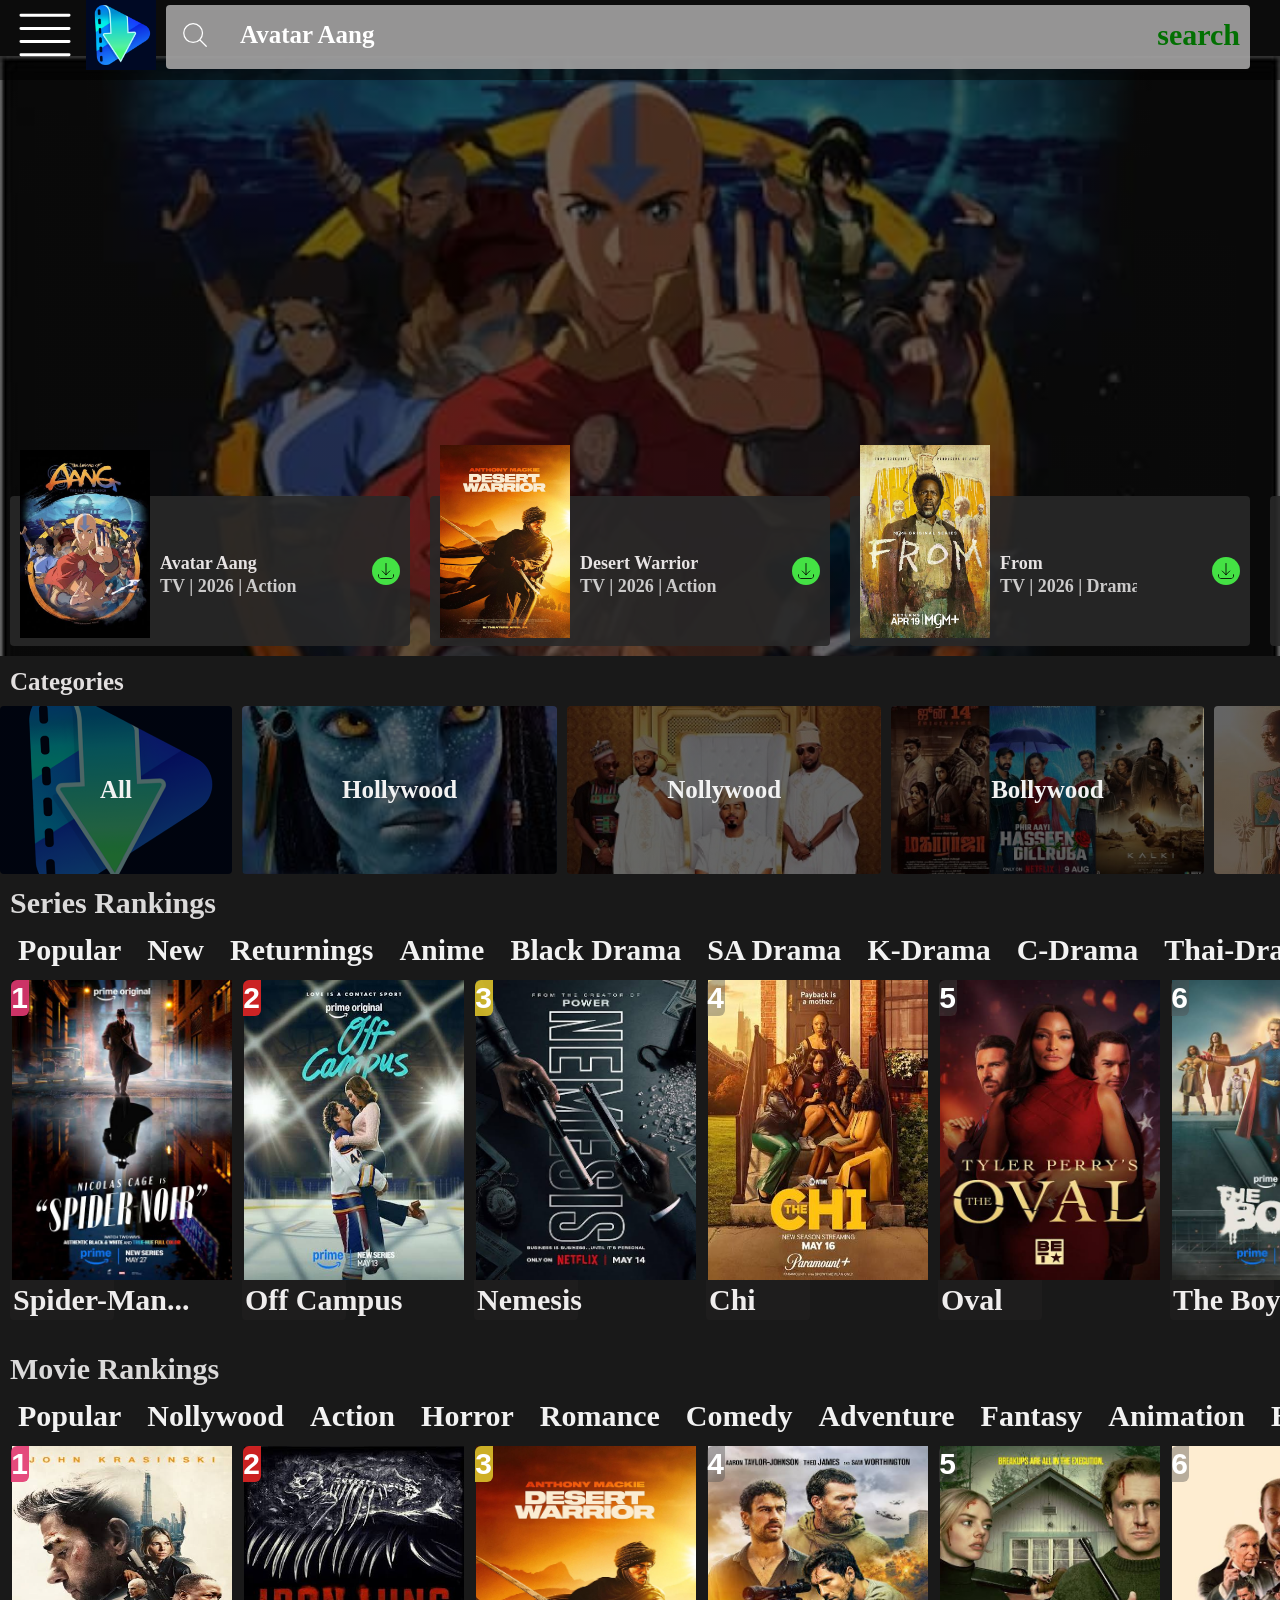
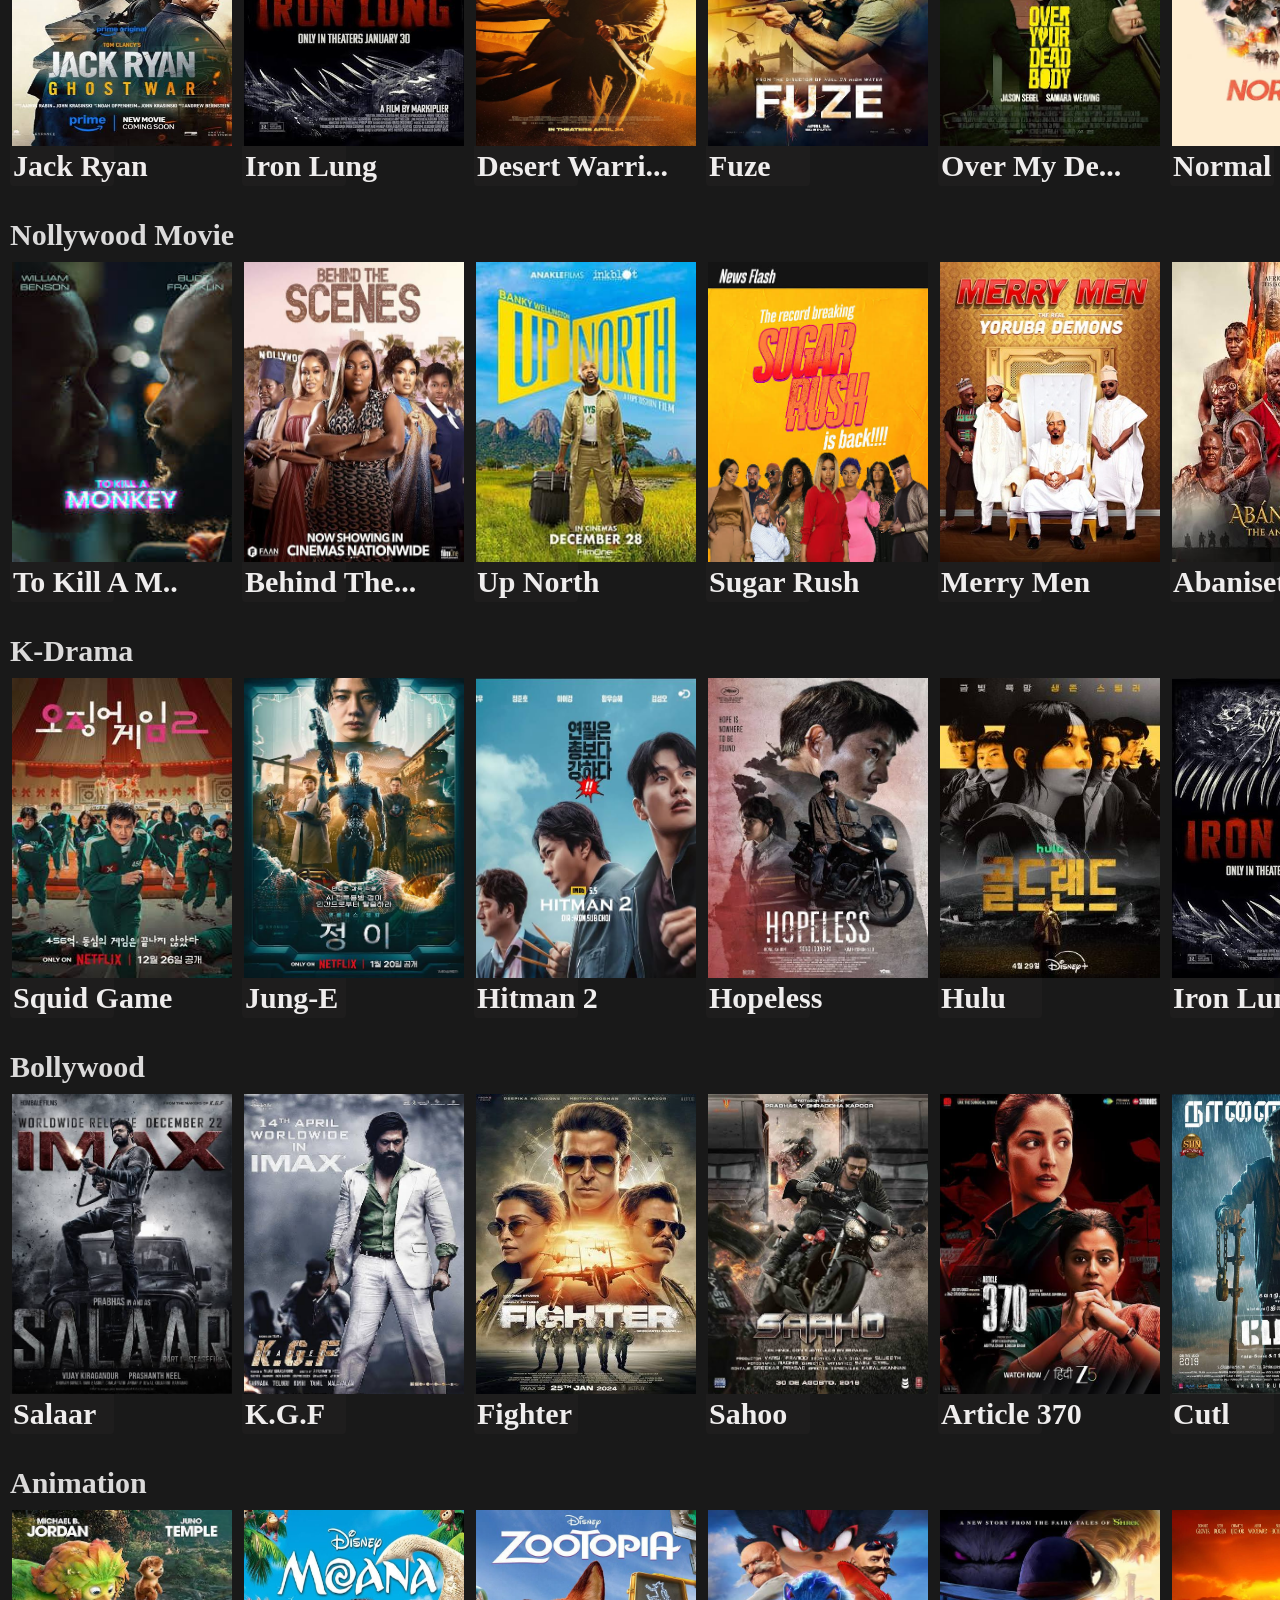
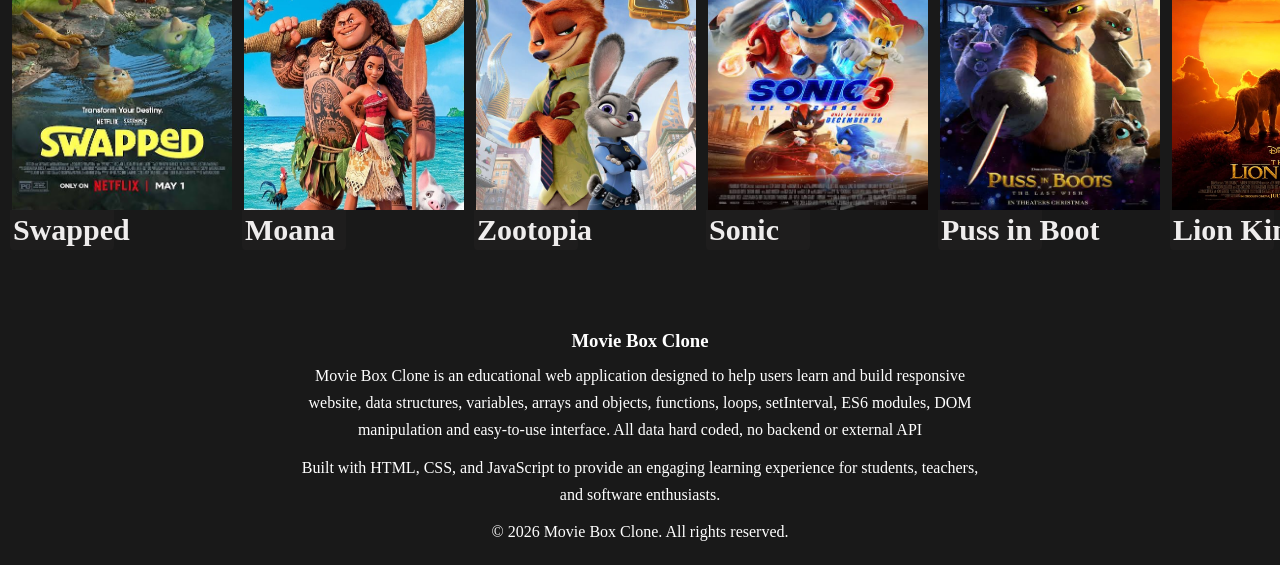
<file: index.html>
<!DOCTYPE html>
<html>
  <head>
    <title>Movie Box</title>

    <link rel="stylesheet" href="Styles/series.css">
    <link rel="stylesheet" href="Styles/categories.css">
    <link rel="stylesheet" href="Styles/header.css">
  </head>

  <body>

    <header  class="display-movie js-header">

       <div class="position">
            <div class="search-section">
              <svg xmlns="http://www.w3.org/2000/svg" fill="none" viewBox="0 0 24 24" width="30" stroke="white" class="js-navbar nav-icon">
                <path stroke-linecap="round" stroke-linejoin="round" d="M3.75 5.25h16.5m-16.5 4.5h16.5m-16.5 4.5h16.5m-16.5 4.5h16.5" />
             </svg>

            <img src="main-img/460x0w.png" class="search-section__img">
            <input type="text" class="search-section__input">
            <svg xmlns="http://www.w3.org/2000/svg" fill="none" viewBox="0 0 24 24" stroke="currentColor" class="search-section__svg">
              <path stroke-linecap="round" stroke-linejoin="round" d="m21 21-5.197-5.197m0 0A7.5 7.5 0 1 0 5.196 5.196a7.5 7.5 0 0 0 10.607 10.607Z" />
            </svg>
            <p class="search-section__movie-name js-movie-name">Avatar Aang</p>
            <p class="search-section__search">search</p>
            </div>

       </div>

       <div class="movie-container js-movie-container"></div>
    

    </header>

    <nav class="js-nav">
      <div class="nav-english-div">
        <svg xmlns="http://www.w3.org/2000/svg" fill="none" viewBox="0 0 24 24" width="30" stroke="white">
          <path stroke-linecap="round" stroke-linejoin="round" d="M12 21a9.004 9.004 0 0 0 8.716-6.747M12 21a9.004 9.004 0 0 1-8.716-6.747M12 21c2.485 0 4.5-4.03 4.5-9S14.485 3 12 3m0 18c-2.485 0-4.5-4.03-4.5-9S9.515 3 12 3m0 0a8.997 8.997 0 0 1 7.843 4.582M12 3a8.997 8.997 0 0 0-7.843 4.582m15.686 0A11.953 11.953 0 0 1 12 10.5c-2.998 0-5.74-1.1-7.843-2.918m15.686 0A8.959 8.959 0 0 1 21 12c0 .778-.099 1.533-.284 2.253m0 0A17.919 17.919 0 0 1 12 16.5c-3.162 0-6.133-.815-8.716-2.247m0 0A9.015 9.015 0 0 1 3 12c0-1.605.42-3.113 1.157-4.418" />
        </svg>
        <p class="nav-english">ENGLISH</p>

        <div class="select">&#x25BC</div>

        <select>
          <option value="en">English</option>
          <option value="fre">French</option>
          <option value="spa">Spanish</option>
          <option value="arab">عربي</option>
        </select>

      </div>

      <a href="index.html">
        <div>
        <svg xmlns="http://www.w3.org/2000/svg" fill="none" viewBox="0 0 24 24" width="30" stroke="white">
          <path stroke-linecap="round" stroke-linejoin="round" d="m2.25 12 8.954-8.955c.44-.439 1.152-.439 1.591 0L21.75 12M4.5 9.75v10.125c0 .621.504 1.125 1.125 1.125H9.75v-4.875c0-.621.504-1.125 1.125-1.125h2.25c.621 0 1.125.504 1.125 1.125V21h4.125c.621 0 1.125-.504 1.125-1.125V9.75M8.25 21h8.25" />
        </svg>
        <p class="nav-text">Home</p>
      </div>
      </a>

      <div>
        <svg xmlns="http://www.w3.org/2000/svg" fill="none" viewBox="0 0 24 24" width="30" stroke="white">
          <path stroke-linecap="round" stroke-linejoin="round" d="M12 6.042A8.967 8.967 0 0 0 6 3.75c-1.052 0-2.062.18-3 .512v14.25A8.987 8.987 0 0 1 6 18c2.305 0 4.408.867 6 2.292m0-14.25a8.966 8.966 0 0 1 6-2.292c1.052 0 2.062.18 3 .512v14.25A8.987 8.987 0 0 0 18 18a8.967 8.967 0 0 0-6 2.292m0-14.25v14.25" />
        </svg>
        <p class="nav-text">NovelHub</p>
      </div>

      <a href="download.html">
        <div>
        <svg xmlns="http://www.w3.org/2000/svg" fill="none" viewBox="0 0 24 24" width="30" stroke="white">
          <path stroke-linecap="round" stroke-linejoin="round" d="m9 13.5 3 3m0 0 3-3m-3 3v-6m1.06-4.19-2.12-2.12a1.5 1.5 0 0 0-1.061-.44H4.5A2.25 2.25 0 0 0 2.25 6v12a2.25 2.25 0 0 0 2.25 2.25h15A2.25 2.25 0 0 0 21.75 18V9a2.25 2.25 0 0 0-2.25-2.25h-5.379a1.5 1.5 0 0 1-1.06-.44Z" />
        </svg>
        <p class="nav-text">Downloads</p>
      </div>
      </a>

      <a href="me.html">
        <div>
        <svg xmlns="http://www.w3.org/2000/svg" fill="none" viewBox="0 0 24 24" width="30" stroke="white">
          <path stroke-linecap="round" stroke-linejoin="round" d="M15.75 6a3.75 3.75 0 1 1-7.5 0 3.75 3.75 0 0 1 7.5 0ZM4.501 20.118a7.5 7.5 0 0 1 14.998 0A17.933 17.933 0 0 1 12 21.75c-2.676 0-5.216-.584-7.499-1.632Z" />
        </svg>
        <p class="nav-text">Me</p>
      </div>

      </a>
      
    </nav>

    <main class="js-main">  
      <section>

        <div class="category">Categories</div>
        <div class="categories-section">
          <div class="categories-section-all">All</div>
          <div class="categories-section-holly">Hollywood</div>
          <div class="categories-section-nolly">Nollywood</div>
          <div class="categories-section-bolly">Bollywood</div>
          <div class="categories-section-western">Western</div>
          <div class="categories-section-k-drama">K-Drama</div>
          <div class="categories-section-animation">Animation</div>
          <div class="categories-section-wrestling">Wrestling</div>
          <div class="categories-section-football">Football</div>
        </div>

      </section>

      <section>

        <div class="series">Series Rankings</div>

        <div class="series-section">
          <div class="series-section-popular">Popular</div>
          <div>New</div>
          <div>Returnings</div>
          <div>Anime</div>
          <div>Black Drama</div>
          <div>SA Drama</div>
          <div>K-Drama</div>
          <div>C-Drama</div>
          <div>Thai-Drama</div>
          <div>TOP100</div>
          <div>Action</div>
          <div>Fantay</div>
          <div>Sci-Fi</div>
          <div>Superhero</div>
          <div>Period</div>
          <div>Romance</div>
          <div>Comedy</div>
          <div>Teen Romance</div>
          <div>Teen Fantasy</div>
          <div>Cop Drama</div>
          <div>Medical Drama</div>
        </div>

        <div class="ranking-list">
          <div class="ranking">
            <img src="main-img/spide-noir.jpg" alt="">
            <p>Spider-Man...</p>
            <button class="ranking-btn-1">1</button>
          </div>

          <div class="ranking">
            <img src="main-img/offcampus.jpg" alt="">
            <p>Off Campus</p>
            <button class="ranking-btn-2">2</button>
          </div>

          <div class="ranking">
            <img src="main-img/nemesis.jpg" alt="">
            <p>Nemesis</p>
            <button class="ranking-btn-3">3</button>
          </div>

          <div class="ranking">
            <img src="main-img/chi.jpg" alt="">
            <p>Chi</p>
            <button class="ranking-btn">4</button>
          </div>

          <div class="ranking">
            <img src="main-img/oval.jpg" alt="">
            <p>Oval</p>
            <button class="ranking-btn">5</button>
          </div>

          <div class="ranking">
            <img src="main-img/theboys.jpg" alt="">
            <p>The Boys</p>
            <button class="ranking-btn">6</button>
          </div>

          <div class="ranking">
            <img src="main-img/unknown.jpg" alt="">
            <p>Unknown</p>
            <button class="ranking-btn">7</button>
          </div>

          <div class="ranking">
            <img src="main-img/from.jpg" alt="">
            <p>From</p>
            <button class="ranking-btn">8</button>
          </div>

          <div class="ranking">
            <img src="main-img/euphoria.jpg" alt="">
            <p>Euphoria</p>
            <button class="ranking-btn">9</button>
          </div>

          <div class="ranking">
            <img src="main-img/citadel.jpg" alt="">
            <p>Citadel</p>
            <button class="ranking-btn">10</button>
          </div>

          <div class="ranking">
            <img src="main-img/prisoner.jpg" alt="">
            <p>Prisoner</p>
            <button class="ranking-btn">11</button>
          </div>

          <div class="ranking">
            <img src="main-img/mia.jpg" alt="">
            <p>M.I.A</p>
            <button class="ranking-btn">12</button>
          </div>

          <div class="ranking">
            <img src="main-img/manonfire.jpg" alt="">
            <p>Man On Fire</p>
            <button class="ranking-btn">13</button>
          </div>

          <div class="ranking">
            <img src="main-img/divorcesister.jpg" alt="">
            <p>Divorce S...</p>
            <button class="ranking-btn">14</button>
          </div>

          <div class="ranking">
            <img src="main-img/beautyinblack.jpg" alt="">
            <p>Beauty In...</p>
            <button class="ranking-btn">15</button>
          </div>

          <div class="ranking">
            <img src="main-img/criminalminds.jpg" alt="">
            <p>Criminal...</p>
            <button class="ranking-btn">16</button>
          </div>

          <div class="ranking">
            <img src="main-img/war-machine.jpg" alt="">
            <p>War Machine</p>
            <button class="ranking-btn">17</button>
          </div>

          <div class="ranking">
            <img src="main-img/berlin.jpg" alt="">
            <p>Berlin</p>
            <button class="ranking-btn">18</button>
          </div>

          <div class="ranking">
            <img src="main-img/hijack.jpg" alt="">
            <p>Hijack</p>
            <button class="ranking-btn">19</button>
          </div>

          <div class="ranking">
            <img src="main-img/avatar.jpg" alt="">
            <p>Avatar</p>
            <button class="ranking-btn">20</button>
          </div>

        </div>

      </section>

      <section>

        <div class="series">Movie Rankings</div>

        <div class="series-section">
          <div class="series-section-popular">Popular</div>
          <div>Nollywood</div>
          <div>Action</div>
          <div>Horror</div>
          <div>Romance</div>
          <div>Comedy</div>
          <div>Adventure</div>
          <div>Fantasy</div>
          <div>Animation</div>
          <div>BoxOffice TOP200</div>
          <div>Bollywood</div>
          <div>South Hindi</div>
          <div>Yoruba</div>
          <div>[MARVEL]</div>
          <div>[DC]</div>
          <div>Romance</div>
          <div>[Pixar]</div>
          <div>[Disney]</div>
          <div>[Illumination]</div>
          <div>[Dreamworks]</div>
          <div>T2</div>
        </div>

        <div class="ranking-list">
          <div class="ranking">
            <img src="main-img/jackryan.jpg" alt="">
            <p>Jack Ryan</p>
            <button class="ranking-btn-1">1</button>
          </div>

          <div class="ranking">
            <img src="main-img/iron-lung.jpg" alt="">
            <p>Iron Lung</p>
            <button class="ranking-btn-2">2</button>
          </div>

          <div class="ranking">
            <img src="main-img/desertwarrior.jpg" alt="">
            <p>Desert Warri...</p>
            <button class="ranking-btn-3">3</button>
          </div>

          <div class="ranking">
            <img src="main-img/fuze.jpg" alt="">
            <p>Fuze</p>
            <button class="ranking-btn">4</button>
          </div>

          <div class="ranking">
            <img src="main-img/overmydeadbody.jpg" alt="">
            <p>Over My De...</p>
            <button class="ranking-btn">5</button>
          </div>

          <div class="ranking">
            <img src="main-img/normal.jpg" alt="">
            <p>Normal</p>
            <button class="ranking-btn">6</button>
          </div>

          <div class="ranking">
            <img src="main-img/unknown.jpg" alt="">
            <p>Unknown</p>
            <button class="ranking-btn">7</button>
          </div>

          <div class="ranking">
            <img src="main-img/themum.jpg" alt="">
            <p>Mummy</p>
            <button class="ranking-btn">8</button>
          </div>

          <div class="ranking">
            <img src="main-img/mother-mary.jpg" alt="">
            <p>Mother M...</p>
            <button class="ranking-btn">9</button>
          </div>

          <div class="ranking">
            <img src="main-img/another-mans-wife.jpg" alt="">
            <p>Another M...</p>
            <button class="ranking-btn">10</button>
          </div>

          <div class="ranking">
            <img src="main-img/swapped.jpg" alt="">
            <p>Swapped</p>
            <button class="ranking-btn">11</button>
          </div>

          <div class="ranking">
            <img src="main-img/you-me.jpg" alt="">
            <p>You,Me &...</p>
            <button class="ranking-btn">12</button>
          </div>

          <div class="ranking">
            <img src="main-img/unknown.jpg" alt="">
            <p>Unknown</p>
            <button class="ranking-btn">13</button>
          </div>

          <div class="ranking">
            <img src="main-img/theywillkillyou.jpg" alt="">
            <p>They Will...</p>
            <button class="ranking-btn">14</button>
          </div>

          <div class="ranking">
            <img src="main-img/avatar.jpg" alt="">
            <p>Avatar Aang</p>
            <button class="ranking-btn">15</button>
          </div>

          <div class="ranking">
            <img src="main-img/brotherunderfire.jpg" alt="">
            <p>Brother Un...</p>
            <button class="ranking-btn">16</button>
          </div>

          <div class="ranking">
            <img src="main-img/berlin.jpg" alt="">
            <p>Berlin</p>
            <button class="ranking-btn">17</button>
          </div>

          <div class="ranking">
            <img src="main-img/fastx.jpg" alt="">
            <p>Fast-X</p>
            <button class="ranking-btn">18</button>
          </div>

          <div class="ranking">
            <img src="main-img/hijack.jpg" alt="">
            <p>Hijack</p>
            <button class="ranking-btn">19</button>
          </div>

          <div class="ranking">
            <img src="main-img/war-machine.jpg" alt="">
            <p>War Machine</p>
            <button class="ranking-btn">20</button>
          </div>

        </div>

      </section>

      <section>

        <div class="series">Nollywood Movie</div>

        <div class="ranking-list">
          <div class="ranking">
            <img src="main-img/tokillamonkey.jpg" alt="">
            <p>To Kill A M..</p>
          </div>

          <div class="ranking">
            <img src="main-img/behindthescene.jpg" alt="">
            <p>Behind The...</p>
          </div>
        

          <div class="ranking">
            <img src="main-img/upnorth.jpg" alt="">
            <p>Up North</p>
          </div>

          <div class="ranking">
            <img src="main-img/sugarrush.jpg" alt="">
            <p>Sugar Rush</p>
          </div>

          <div class="ranking">
            <img src="main-img/merrymen.jpg" alt="">
            <p>Merry Men</p>
          </div>

          <div class="ranking">
            <img src="main-img/abanisete.jpg" alt="">
            <p>Abanisete</p>
          </div>

          <div class="ranking">
            <img src="main-img/judah.jpg" alt="">
            <p>A Tribe call...</p>
          </div>

          <div class="ranking">
            <img src="main-img/when-love.jpg" alt="">
            <p>When Love F...</p>
          </div>

          <div class="ranking">
            <img src="main-img/privateequity.jpg" alt="">
            <p>Private Equi...</p>
          </div>

          <div class="ranking">
            <img src="main-img/throneofgame.jpg" alt="">
            <p>Throne Of...</p>
          </div>

          <div class="ranking">
            <img src="main-img/gingerrr.jpg" alt="">
            <p>Gingerrr</p>
          </div>

          <div class="ranking">
            <img src="main-img/myinheritance.jpg" alt="">
            <p>My Inherita...</p>
          </div>

          <div class="ranking">
            <img src="main-img/chritmasinmiami.jpg" alt="">
            <p>Chritmas In...</p>
          </div>


        </div>

      </section>

      <section>

        <div class="series">K-Drama</div>

        <div class="ranking-list">
          <div class="ranking">
            <img src="main-img/squidgame.jpg" alt="">
            <p>Squid Game</p>
          </div>

          <div class="ranking">
            <img src="main-img/jung-e.jpg" alt="">
            <p>Jung-E</p>
          </div>

          <div class="ranking">
            <img src="main-img/hitman2.jpg" alt="">
            <p>Hitman 2</p>
          </div>

          <div class="ranking">
            <img src="main-img/hopeless.jpg" alt="">
            <p>Hopeless</p>
          </div>

          <div class="ranking">
            <img src="main-img/hulu.jpg" alt="">
            <p>Hulu</p>
          </div>

          <div class="ranking">
            <img src="main-img/iron-lung.jpg" alt="">
            <p>Iron Lung</p>
          </div>

          <div class="ranking">
            <img src="main-img/kia.jpg" alt="">
            <p>KIA</p>
          </div>

          <div class="ranking">
            <img src="main-img/kitcheensoldier.jpg" alt="">
            <p>Kitchen sold...</p>
          </div>

          <div class="ranking">
            <img src="main-img/koo.jpg" alt="">
            <p>Koo</p>
          </div>

          <div class="ranking">
            <img src="main-img/lovers.jpg" alt="">
            <p>Lovers</p>
          </div>

          <div class="ranking">
            <img src="main-img/love.jpg" alt="">
            <p>Lover</p>
          </div>

          <div class="ranking">
            <img src="main-img/the-roundup.jpg" alt="">
            <p>The Round...</p>
          </div>

          <div class="ranking">
            <img src="main-img/the-wild.jpg" alt="">
            <p>The Wild</p>
          </div>


        </div>

      </section>

      <section>

        <div class="series">Bollywood</div>

        <div class="ranking-list">
          <div class="ranking">
            <img src="main-img/salaar.jpg" alt="">
            <p>Salaar</p>
          </div>

          <div class="ranking">
            <img src="main-img/kgf.jpg" alt="">
            <p>K.G.F</p>
          </div>

          <div class="ranking">
            <img src="main-img/fighter.jpg" alt="">
            <p>Fighter</p>
          </div>

          <div class="ranking">
            <img src="main-img/sahoo.jpg" alt="">
            <p>Sahoo</p>
          </div>

          <div class="ranking">
            <img src="main-img/article370.jpg" alt="">
            <p>Article 370</p>
          </div>

          <div class="ranking">
            <img src="main-img/cutl.jpg" alt="">
            <p>Cutl</p>
          </div>

          <div class="ranking">
            <img src="main-img/krrish.jpg" alt="">
            <p>Krrish</p>
          </div>

          <div class="ranking">
            <img src="main-img/tezz.jpg" alt="">
            <p>Tezz</p>
          </div>

          <div class="ranking">
            <img src="main-img/uri.jpg" alt="">
            <p>Uri</p>
          </div>

          <div class="ranking">
            <img src="main-img/amaran.jpg" alt="">
            <p>Amaran</p>
          </div>

          <div class="ranking">
            <img src="main-img/blue.jpg" alt="">
            <p>Blue</p>
          </div>

          <div class="ranking">
            <img src="main-img/dhoom.jpg" alt="">
            <p>Dhoom</p>
          </div>

          <div class="ranking">
            <img src="main-img/bigil.jpg" alt="">
            <p>Bigil</p>
          </div>

        </div>

      </section>

      <section>

        <div class="series">Animation</div>

        <div class="ranking-list">
          <div class="ranking">
            <img src="main-img/swapped.jpg" alt="">
            <p>Swapped</p>
          </div>

          <div class="ranking">
            <img src="main-img/moana.jpg" alt="">
            <p>Moana</p>
          </div>

          <div class="ranking">
            <img src="main-img/zootopia.jpg" alt="">
            <p>Zootopia</p>
          </div>

          <div class="ranking">
            <img src="main-img/sonic.jpg" alt="">
            <p>Sonic</p>
          </div>

          <div class="ranking">
            <img src="main-img/pussinboot.jpg" alt="">
            <p>Puss in Boot</p>
          </div>

          <div class="ranking">
            <img src="main-img/lionking.jpg" alt="">
            <p>Lion King</p>
          </div>

          <div class="ranking">
            <img src="main-img/pinochio.jpg" alt="">
            <p>Pinocchio</p>
          </div>

          <div class="ranking">
            <img src="main-img/shrek.jpg" alt="">
            <p>Shrek</p>
          </div>

          <div class="ranking">
            <img src="main-img/kungfu-panda.jpg" alt="">
            <p>Kungfu-Panda</p>
          </div>

          <div class="ranking">
            <img src="main-img/cinderela.jpg" alt="">
            <p>Cinderella</p>
          </div>

          <div class="ranking">
            <img src="main-img/coco.jpg" alt="">
            <p>Coco</p>
          </div>

          <div class="ranking">
            <img src="main-img/encanto.jpg" alt="">
            <p>Encanto</p>
          </div>

          <div class="ranking">
            <img src="main-img/nezha.jpg" alt="">
            <p>Nezha</p>
          </div>

        </div>

      </section>


      <div  class="nav">
    

        <a href="index.html">
          <div>
        <svg xmlns="http://www.w3.org/2000/svg" fill="none" viewBox="0 0 24 24" width="30" stroke="white">
          <path stroke-linecap="round" stroke-linejoin="round" d="m2.25 12 8.954-8.955c.44-.439 1.152-.439 1.591 0L21.75 12M4.5 9.75v10.125c0 .621.504 1.125 1.125 1.125H9.75v-4.875c0-.621.504-1.125 1.125-1.125h2.25c.621 0 1.125.504 1.125 1.125V21h4.125c.621 0 1.125-.504 1.125-1.125V9.75M8.25 21h8.25" />
        </svg>
        <p class="nav-text">Home</p>
        </div>
        </a>

        <div>
        <svg xmlns="http://www.w3.org/2000/svg" fill="none" viewBox="0 0 24 24" width="30" stroke="white">
          <path stroke-linecap="round" stroke-linejoin="round" d="M12 6.042A8.967 8.967 0 0 0 6 3.75c-1.052 0-2.062.18-3 .512v14.25A8.987 8.987 0 0 1 6 18c2.305 0 4.408.867 6 2.292m0-14.25a8.966 8.966 0 0 1 6-2.292c1.052 0 2.062.18 3 .512v14.25A8.987 8.987 0 0 0 18 18a8.967 8.967 0 0 0-6 2.292m0-14.25v14.25" />
        </svg>
        <p class="nav-text">NovelHub</p>
        </div>

        <a href="download.html">
          <div>
        <svg xmlns="http://www.w3.org/2000/svg" fill="none" viewBox="0 0 24 24" width="30" stroke="white">
          <path stroke-linecap="round" stroke-linejoin="round" d="m9 13.5 3 3m0 0 3-3m-3 3v-6m1.06-4.19-2.12-2.12a1.5 1.5 0 0 0-1.061-.44H4.5A2.25 2.25 0 0 0 2.25 6v12a2.25 2.25 0 0 0 2.25 2.25h15A2.25 2.25 0 0 0 21.75 18V9a2.25 2.25 0 0 0-2.25-2.25h-5.379a1.5 1.5 0 0 1-1.06-.44Z" />
        </svg>
        <p class="nav-text">Downloads</p>
        </div>
        </a>

        <a class="a" href="me.html">
          <div>
        <svg xmlns="http://www.w3.org/2000/svg" fill="none" viewBox="0 0 24 24" width="30" stroke="white">
          <path stroke-linecap="round" stroke-linejoin="round" d="M15.75 6a3.75 3.75 0 1 1-7.5 0 3.75 3.75 0 0 1 7.5 0ZM4.501 20.118a7.5 7.5 0 0 1 14.998 0A17.933 17.933 0 0 1 12 21.75c-2.676 0-5.216-.584-7.499-1.632Z" />
        </svg>
        <p class="nav-text">Me</p>
        </div>
        </a>

      </div>



    </main>

    <footer>
       <h3>Movie Box Clone</h3>
       <p>
        Movie Box Clone is an educational web application designed to help users learn and build responsive website, data structures, variables, arrays and objects, functions, loops, setInterval, ES6 modules, DOM manipulation and easy-to-use interface. All data  hard coded, no backend or external API
       </p>
       <p>
        Built with HTML, CSS, and JavaScript to provide an engaging learning experience for students, teachers, and software enthusiasts.
       </p>
       <p>
        &copy; 2026 Movie Box Clone. All rights reserved.
       </p>
     </footer>

    <script type="module" src="index.js"></script>
  </body>

</html>
</file>
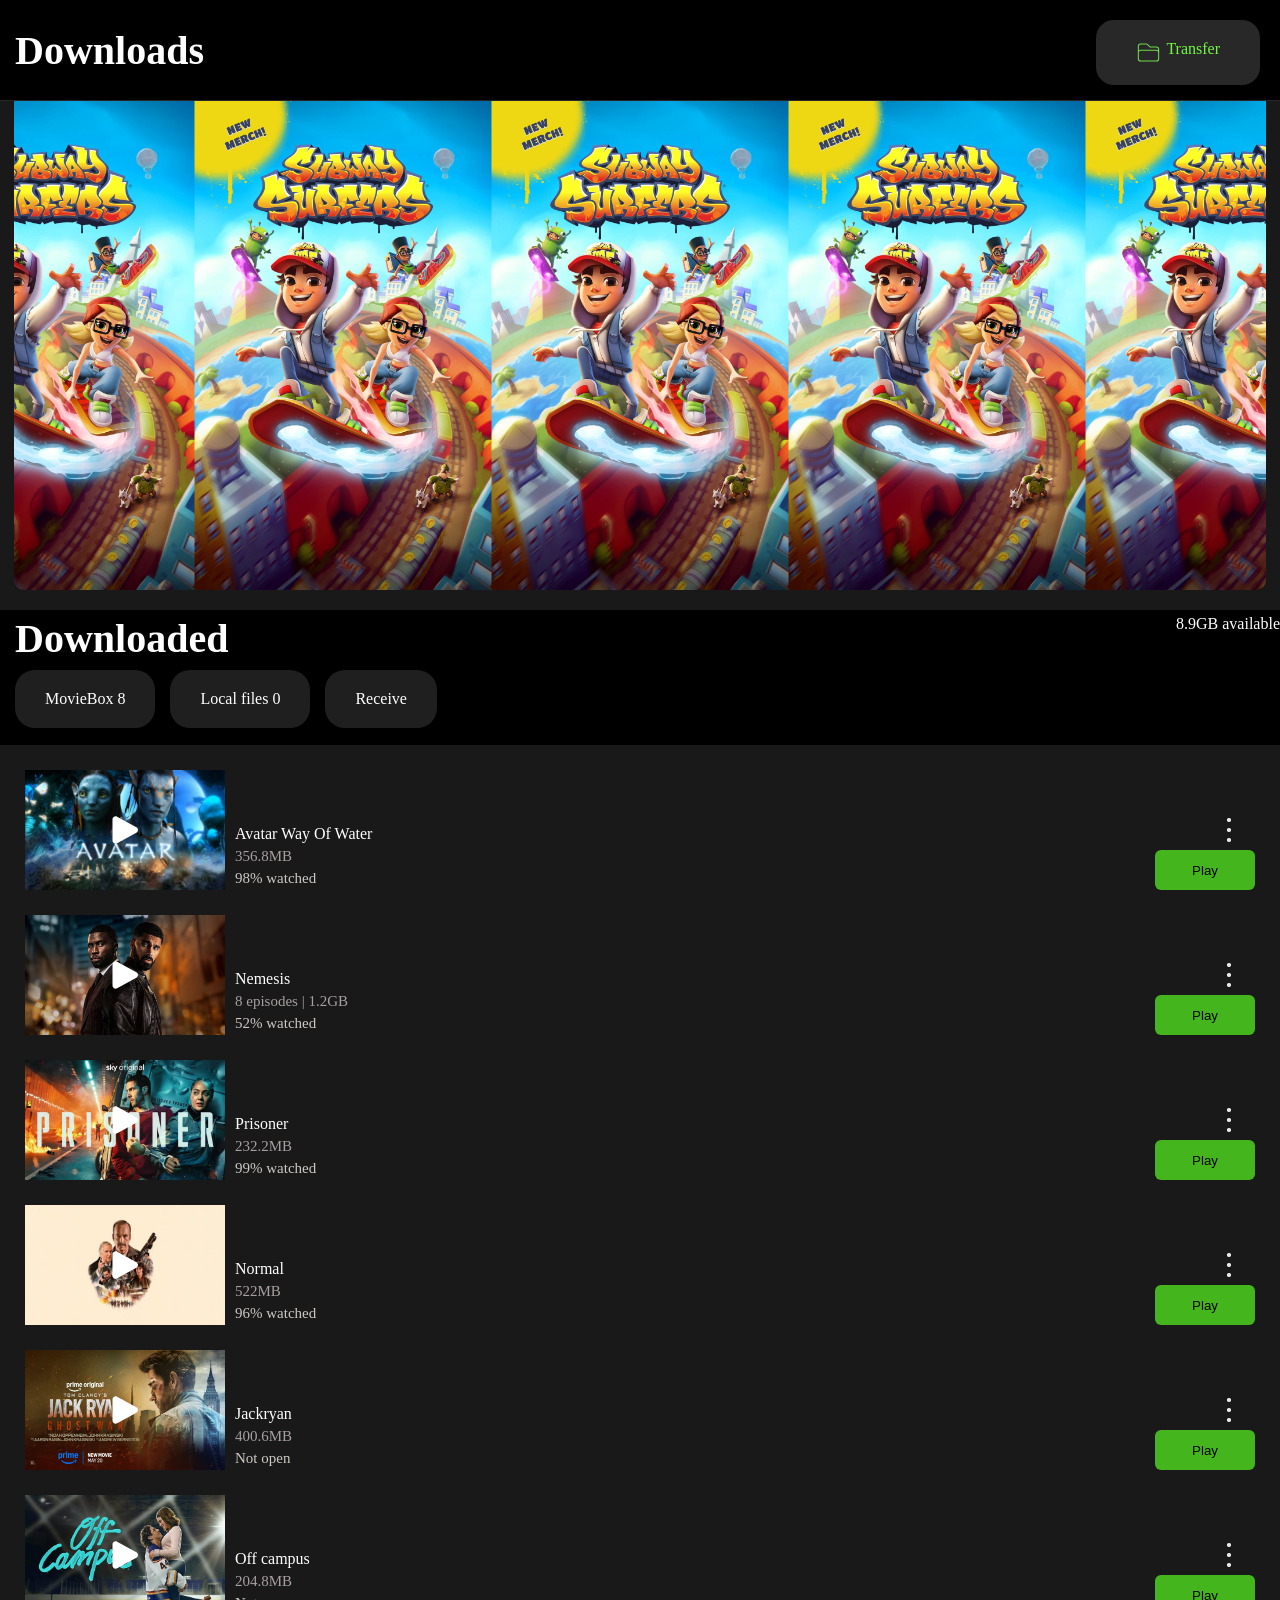
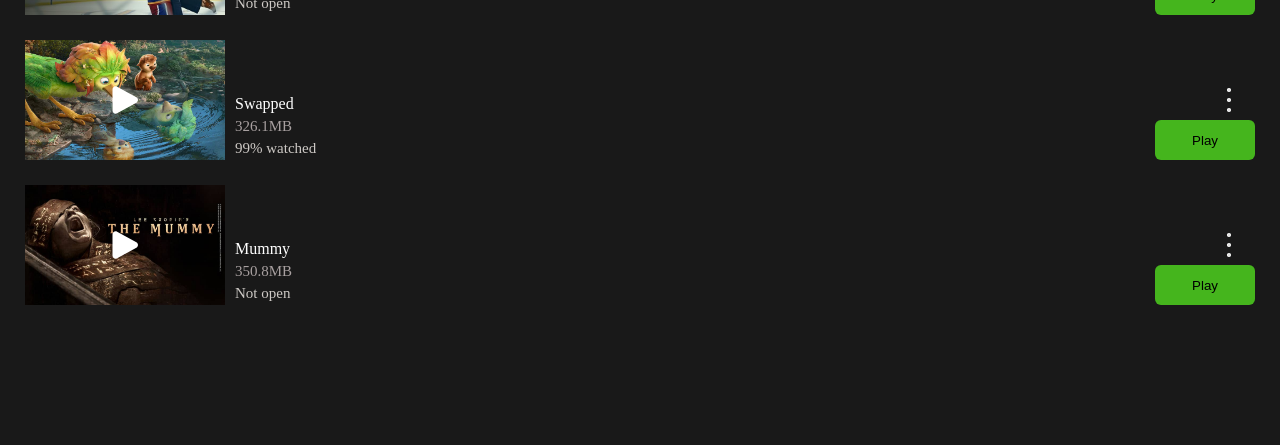
<file: download.html>
<!DOCTYPE html>
<html>
  <head>

    <title>Downloads</title>
    <link rel="stylesheet" href="Styles/download.css">

    <link rel="stylesheet" href="Styles/header.css">
  </head>
  <body>
    <div class="header">
      <div class="download">Downloads</div>
      <div class="file-div">
        <svg xmlns="http://www.w3.org/2000/svg" fill="none" viewBox="0 0 24 24" stroke="currentColor" class="size-6">
          <path stroke-linecap="round" stroke-linejoin="round" d="M2.25 12.75V12A2.25 2.25 0 0 1 4.5 9.75h15A2.25 2.25 0 0 1 21.75 12v.75m-8.69-6.44-2.12-2.12a1.5 1.5 0 0 0-1.061-.44H4.5A2.25 2.25 0 0 0 2.25 6v12a2.25 2.25 0 0 0 2.25 2.25h15A2.25 2.25 0 0 0 21.75 18V9a2.25 2.25 0 0 0-2.25-2.25h-5.379a1.5 1.5 0 0 1-1.06-.44Z" />
        </svg>
        <div>Transfer</div>
      </div>
    </div>

    <div class="adds"></div>

    <div class="header-2">
      <p class="downloaded">Downloaded</p>
      <p>8.9GB available</p>
      <div class="absolute">
        <div>MovieBox 8</div>
        <div>Local files 0</div>
        <div>Receive</div>
      </div>

    </div>


<div class="body-container">
    <div class="body">
        <img src="./main-img/avatar-wayofwater-w.jpg" alt="">

        <div>
          <p class="movie-name">Avatar Way Of Water</p>
          <p class="movie-mb">356.8MB</p>
          <p class="percent-watch">98% watched</p>
        </div>
        <svg xmlns="http://www.w3.org/2000/svg" fill="none" viewBox="0 0 24 24" stroke="currentColor" class="dot">
          <path stroke-linecap="round" stroke-linejoin="round" d="M12 6.75a.75.75 0 1 1 0-1.5.75.75 0 0 1 0 1.5ZM12 12.75a.75.75 0 1 1 0-1.5.75.75 0 0 1 0 1.5ZM12 18.75a.75.75 0 1 1 0-1.5.75.75 0 0 1 0 1.5Z" />
        </svg>

        <svg xmlns="http://www.w3.org/2000/svg" viewBox="0 0 24 24" fill="currentColor" class="play-svg">
          <path fill-rule="evenodd" d="M4.5 5.653c0-1.427 1.529-2.33 2.779-1.643l11.54 6.347c1.295.712 1.295 2.573 0 3.286L7.28 19.99c-1.25.687-2.779-.217-2.779-1.643V5.653Z" clip-rule="evenodd" />
        </svg>

        <button class="play-btn">Play</button>
        
    </div>

    <div class="body">
        <img src="./main-img/nemesis-w.jpg" alt="">

        <div>
          <p class="movie-name">Nemesis</p>
          <p class="movie-mb">8 episodes | 1.2GB</p>
          <p class="percent-watch">52% watched</p>
        </div>
        <svg xmlns="http://www.w3.org/2000/svg" fill="none" viewBox="0 0 24 24" stroke="currentColor" class="dot">
          <path stroke-linecap="round" stroke-linejoin="round" d="M12 6.75a.75.75 0 1 1 0-1.5.75.75 0 0 1 0 1.5ZM12 12.75a.75.75 0 1 1 0-1.5.75.75 0 0 1 0 1.5ZM12 18.75a.75.75 0 1 1 0-1.5.75.75 0 0 1 0 1.5Z" />
        </svg>

        <svg xmlns="http://www.w3.org/2000/svg" viewBox="0 0 24 24" fill="currentColor" class="play-svg">
          <path fill-rule="evenodd" d="M4.5 5.653c0-1.427 1.529-2.33 2.779-1.643l11.54 6.347c1.295.712 1.295 2.573 0 3.286L7.28 19.99c-1.25.687-2.779-.217-2.779-1.643V5.653Z" clip-rule="evenodd" />
        </svg>

        <button class="play-btn">Play</button>
        
    </div>

    <div class="body">
        <img src="./main-img/prisoner-w.jpg" alt="">

        <div>
          <p class="movie-name">Prisoner</p>
          <p class="movie-mb">232.2MB</p>
          <p class="percent-watch">99% watched</p>
        </div>
        <svg xmlns="http://www.w3.org/2000/svg" fill="none" viewBox="0 0 24 24" stroke="currentColor" class="dot">
          <path stroke-linecap="round" stroke-linejoin="round" d="M12 6.75a.75.75 0 1 1 0-1.5.75.75 0 0 1 0 1.5ZM12 12.75a.75.75 0 1 1 0-1.5.75.75 0 0 1 0 1.5ZM12 18.75a.75.75 0 1 1 0-1.5.75.75 0 0 1 0 1.5Z" />
        </svg>

        <svg xmlns="http://www.w3.org/2000/svg" viewBox="0 0 24 24" fill="currentColor" class="play-svg">
          <path fill-rule="evenodd" d="M4.5 5.653c0-1.427 1.529-2.33 2.779-1.643l11.54 6.347c1.295.712 1.295 2.573 0 3.286L7.28 19.99c-1.25.687-2.779-.217-2.779-1.643V5.653Z" clip-rule="evenodd" />
        </svg>

        <button class="play-btn">Play</button>
        
    </div>


    <div class="body">
        <img src="./main-img/normal-w.jpg" alt="">

        <div>
          <p class="movie-name">Normal</p>
          <p class="movie-mb">522MB</p>
          <p class="percent-watch">96% watched</p>
        </div>
        <svg xmlns="http://www.w3.org/2000/svg" fill="none" viewBox="0 0 24 24" stroke="currentColor" class="dot">
          <path stroke-linecap="round" stroke-linejoin="round" d="M12 6.75a.75.75 0 1 1 0-1.5.75.75 0 0 1 0 1.5ZM12 12.75a.75.75 0 1 1 0-1.5.75.75 0 0 1 0 1.5ZM12 18.75a.75.75 0 1 1 0-1.5.75.75 0 0 1 0 1.5Z" />
        </svg>

        <svg xmlns="http://www.w3.org/2000/svg" viewBox="0 0 24 24" fill="currentColor" class="play-svg">
          <path fill-rule="evenodd" d="M4.5 5.653c0-1.427 1.529-2.33 2.779-1.643l11.54 6.347c1.295.712 1.295 2.573 0 3.286L7.28 19.99c-1.25.687-2.779-.217-2.779-1.643V5.653Z" clip-rule="evenodd" />
        </svg>

        <button class="play-btn">Play</button>
        
    </div>


    <div class="body">
        <img src="./main-img/jackryan-w.jpg" alt="">

        <div>
          <p class="movie-name">Jackryan</p>
          <p class="movie-mb">400.6MB</p>
          <p class="percent-watch">Not open</p>
        </div>
        <svg xmlns="http://www.w3.org/2000/svg" fill="none" viewBox="0 0 24 24" stroke="currentColor" class="dot">
          <path stroke-linecap="round" stroke-linejoin="round" d="M12 6.75a.75.75 0 1 1 0-1.5.75.75 0 0 1 0 1.5ZM12 12.75a.75.75 0 1 1 0-1.5.75.75 0 0 1 0 1.5ZM12 18.75a.75.75 0 1 1 0-1.5.75.75 0 0 1 0 1.5Z" />
        </svg>

        <svg xmlns="http://www.w3.org/2000/svg" viewBox="0 0 24 24" fill="currentColor" class="play-svg">
          <path fill-rule="evenodd" d="M4.5 5.653c0-1.427 1.529-2.33 2.779-1.643l11.54 6.347c1.295.712 1.295 2.573 0 3.286L7.28 19.99c-1.25.687-2.779-.217-2.779-1.643V5.653Z" clip-rule="evenodd" />
        </svg>

        <button class="play-btn">Play</button>
        
    </div>

    <div class="body">
        <img src="./main-img/offcampus-w.jpg" alt="">

        <div>
          <p class="movie-name">Off campus</p>
          <p class="movie-mb">204.8MB</p>
          <p class="percent-watch">Not open</p>
        </div>
        <svg xmlns="http://www.w3.org/2000/svg" fill="none" viewBox="0 0 24 24" stroke="currentColor" class="dot">
          <path stroke-linecap="round" stroke-linejoin="round" d="M12 6.75a.75.75 0 1 1 0-1.5.75.75 0 0 1 0 1.5ZM12 12.75a.75.75 0 1 1 0-1.5.75.75 0 0 1 0 1.5ZM12 18.75a.75.75 0 1 1 0-1.5.75.75 0 0 1 0 1.5Z" />
        </svg>

        <svg xmlns="http://www.w3.org/2000/svg" viewBox="0 0 24 24" fill="currentColor" class="play-svg">
          <path fill-rule="evenodd" d="M4.5 5.653c0-1.427 1.529-2.33 2.779-1.643l11.54 6.347c1.295.712 1.295 2.573 0 3.286L7.28 19.99c-1.25.687-2.779-.217-2.779-1.643V5.653Z" clip-rule="evenodd" />
        </svg>

        <button class="play-btn">Play</button>
        
    </div>


    <div class="body">
        <img src="./main-img/swapped-w.jpg" alt="">

        <div>
          <p class="movie-name">Swapped</p>
          <p class="movie-mb">326.1MB</p>
          <p class="percent-watch">99% watched</p>
        </div>
        <svg xmlns="http://www.w3.org/2000/svg" fill="none" viewBox="0 0 24 24" stroke="currentColor" class="dot">
          <path stroke-linecap="round" stroke-linejoin="round" d="M12 6.75a.75.75 0 1 1 0-1.5.75.75 0 0 1 0 1.5ZM12 12.75a.75.75 0 1 1 0-1.5.75.75 0 0 1 0 1.5ZM12 18.75a.75.75 0 1 1 0-1.5.75.75 0 0 1 0 1.5Z" />
        </svg>

        <svg xmlns="http://www.w3.org/2000/svg" viewBox="0 0 24 24" fill="currentColor" class="play-svg">
          <path fill-rule="evenodd" d="M4.5 5.653c0-1.427 1.529-2.33 2.779-1.643l11.54 6.347c1.295.712 1.295 2.573 0 3.286L7.28 19.99c-1.25.687-2.779-.217-2.779-1.643V5.653Z" clip-rule="evenodd" />
        </svg>

        <button class="play-btn">Play</button>
        
    </div>


    <div class="body">
        <img src="./main-img/mummy-w.jpg" alt="">

        <div>
          <p class="movie-name">Mummy</p>
          <p class="movie-mb">350.8MB</p>
          <p class="percent-watch">Not open</p>
        </div>
        <svg xmlns="http://www.w3.org/2000/svg" fill="none" viewBox="0 0 24 24" stroke="currentColor" class="dot">
          <path stroke-linecap="round" stroke-linejoin="round" d="M12 6.75a.75.75 0 1 1 0-1.5.75.75 0 0 1 0 1.5ZM12 12.75a.75.75 0 1 1 0-1.5.75.75 0 0 1 0 1.5ZM12 18.75a.75.75 0 1 1 0-1.5.75.75 0 0 1 0 1.5Z" />
        </svg>

        <svg xmlns="http://www.w3.org/2000/svg" viewBox="0 0 24 24" fill="currentColor" class="play-svg">
          <path fill-rule="evenodd" d="M4.5 5.653c0-1.427 1.529-2.33 2.779-1.643l11.54 6.347c1.295.712 1.295 2.573 0 3.286L7.28 19.99c-1.25.687-2.779-.217-2.779-1.643V5.653Z" clip-rule="evenodd" />
        </svg>

        <button class="play-btn">Play</button>
        
    </div>


    <div  class="nav">
    

        <a href="index.html">
          <div>
        <svg xmlns="http://www.w3.org/2000/svg" fill="none" viewBox="0 0 24 24" width="30" stroke="white">
          <path stroke-linecap="round" stroke-linejoin="round" d="m2.25 12 8.954-8.955c.44-.439 1.152-.439 1.591 0L21.75 12M4.5 9.75v10.125c0 .621.504 1.125 1.125 1.125H9.75v-4.875c0-.621.504-1.125 1.125-1.125h2.25c.621 0 1.125.504 1.125 1.125V21h4.125c.621 0 1.125-.504 1.125-1.125V9.75M8.25 21h8.25" />
        </svg>
        <p class="nav-text">Home</p>
        </div>
        </a>

        <div>
        <svg xmlns="http://www.w3.org/2000/svg" fill="none" viewBox="0 0 24 24" width="30" stroke="white">
          <path stroke-linecap="round" stroke-linejoin="round" d="M12 6.042A8.967 8.967 0 0 0 6 3.75c-1.052 0-2.062.18-3 .512v14.25A8.987 8.987 0 0 1 6 18c2.305 0 4.408.867 6 2.292m0-14.25a8.966 8.966 0 0 1 6-2.292c1.052 0 2.062.18 3 .512v14.25A8.987 8.987 0 0 0 18 18a8.967 8.967 0 0 0-6 2.292m0-14.25v14.25" />
        </svg>
        <p class="nav-text">NovelHub</p>
        </div>

        <a href="download.html">
          <div>
        <svg xmlns="http://www.w3.org/2000/svg" fill="none" viewBox="0 0 24 24" width="30" stroke="white">
          <path stroke-linecap="round" stroke-linejoin="round" d="m9 13.5 3 3m0 0 3-3m-3 3v-6m1.06-4.19-2.12-2.12a1.5 1.5 0 0 0-1.061-.44H4.5A2.25 2.25 0 0 0 2.25 6v12a2.25 2.25 0 0 0 2.25 2.25h15A2.25 2.25 0 0 0 21.75 18V9a2.25 2.25 0 0 0-2.25-2.25h-5.379a1.5 1.5 0 0 1-1.06-.44Z" />
        </svg>
        <p class="nav-text">Downloads</p>
        </div>
        </a>

        <a class="a" href="me.html">
          <div>
        <svg xmlns="http://www.w3.org/2000/svg" fill="none" viewBox="0 0 24 24" width="30" stroke="white">
          <path stroke-linecap="round" stroke-linejoin="round" d="M15.75 6a3.75 3.75 0 1 1-7.5 0 3.75 3.75 0 0 1 7.5 0ZM4.501 20.118a7.5 7.5 0 0 1 14.998 0A17.933 17.933 0 0 1 12 21.75c-2.676 0-5.216-.584-7.499-1.632Z" />
        </svg>
        <p class="nav-text">Me</p>
        </div>
        </a>

      </div>

  </div>

  </body>
</html>
</file>
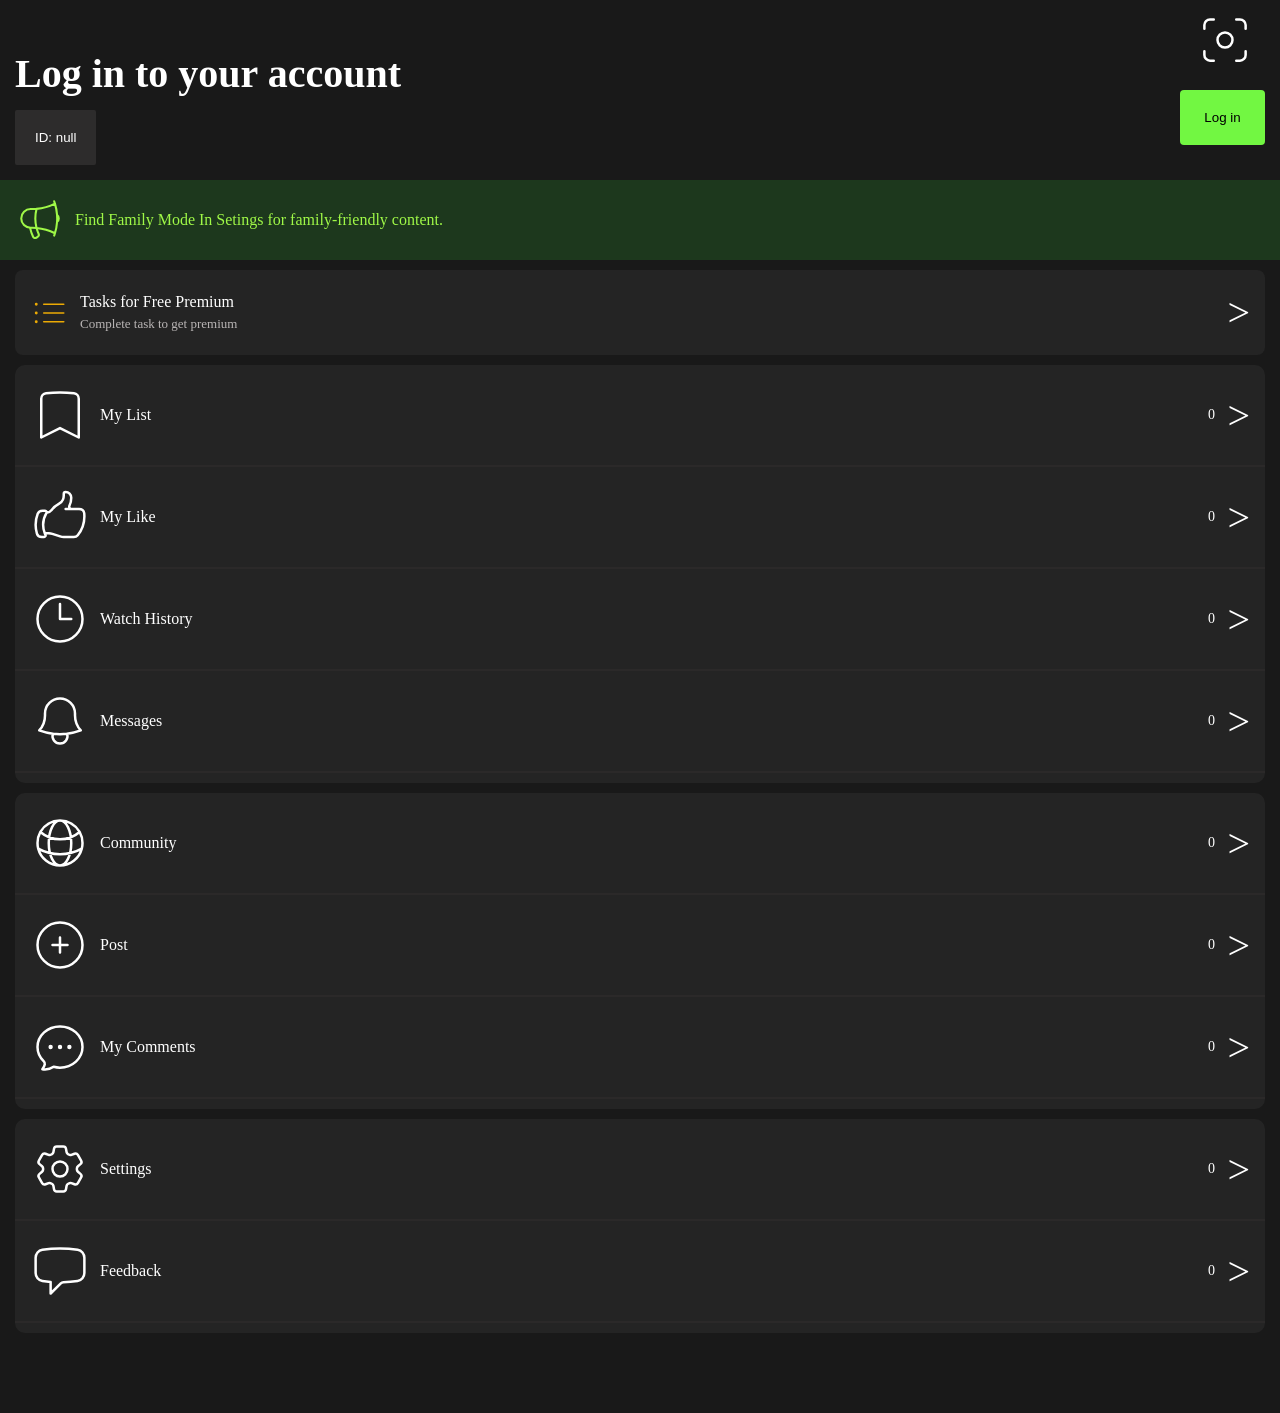
<file: me.html>
<!DOCTYPE html>
<html>
  <head>
    <title>About Acount</title>
    <link rel="stylesheet" href="Styles/header.css">
    <link rel="stylesheet" href="Styles/me.css">
  </head>
  <body>
    <div class="log-in">
      <svg xmlns="http://www.w3.org/2000/svg" fill="none" viewBox="0 0 24 24" stroke="currentColor" class="scan">
        <path stroke-linecap="round" stroke-linejoin="round" d="M7.5 3.75H6A2.25 2.25 0 0 0 3.75 6v1.5M16.5 3.75H18A2.25 2.25 0 0 1 20.25 6v1.5m0 9V18A2.25 2.25 0 0 1 18 20.25h-1.5m-9 0H6A2.25 2.25 0 0 1 3.75 18v-1.5M15 12a3 3 0 1 1-6 0 3 3 0 0 1 6 0Z" />
      </svg>

      <p>Log in to your account</p>
      <button class="log-in-btn">Log in</button>
      <button class="id">ID: null</button>
    </div>

    <div class="anouncement">
      <svg xmlns="http://www.w3.org/2000/svg" fill="none" viewBox="0 0 24 24" stroke="currentColor" class="speaker">
        <path stroke-linecap="round" stroke-linejoin="round" d="M10.34 15.84c-.688-.06-1.386-.09-2.09-.09H7.5a4.5 4.5 0 1 1 0-9h.75c.704 0 1.402-.03 2.09-.09m0 9.18c.253.962.584 1.892.985 2.783.247.55.06 1.21-.463 1.511l-.657.38c-.551.318-1.26.117-1.527-.461a20.845 20.845 0 0 1-1.44-4.282m3.102.069a18.03 18.03 0 0 1-.59-4.59c0-1.586.205-3.124.59-4.59m0 9.18a23.848 23.848 0 0 1 8.835 2.535M10.34 6.66a23.847 23.847 0 0 0 8.835-2.535m0 0A23.74 23.74 0 0 0 18.795 3m.38 1.125a23.91 23.91 0 0 1 1.014 5.395m-1.014 8.855c-.118.38-.245.754-.38 1.125m.38-1.125a23.91 23.91 0 0 0 1.014-5.395m0-3.46c.495.413.811 1.035.811 1.73 0 .695-.316 1.317-.811 1.73m0-3.46a24.347 24.347 0 0 1 0 3.46" />
      </svg>

      <p>Find Family Mode In Setings for family-friendly content.</p>
    </div>

    <div class="task">
      <div>
        <svg xmlns="http://www.w3.org/2000/svg" fill="none" viewBox="0 0 24 24" stroke="currentColor" class="list-icon">
          <path stroke-linecap="round" stroke-linejoin="round" d="M8.25 6.75h12M8.25 12h12m-12 5.25h12M3.75 6.75h.007v.008H3.75V6.75Zm.375 0a.375.375 0 1 1-.75 0 .375.375 0 0 1 .75 0ZM3.75 12h.007v.008H3.75V12Zm.375 0a.375.375 0 1 1-.75 0 .375.375 0 0 1 .75 0Zm-.375 5.25h.007v.008H3.75v-.008Zm.375 0a.375.375 0 1 1-.75 0 .375.375 0 0 1 .75 0Z" />
        </svg>

        <p>Tasks for Free Premium</p>
        <p class="complete">Complete task to get premium</p>
      </div>
      <div class="less-sign">></div>
      
    </div>

    <div class="section">
      <div class="section-1">
        <svg xmlns="http://www.w3.org/2000/svg" fill="none" viewBox="0 0 24 24" stroke="currentColor" class="book">
          <path stroke-linecap="round" stroke-linejoin="round" d="M17.593 3.322c1.1.128 1.907 1.077 1.907 2.185V21L12 17.25 4.5 21V5.507c0-1.108.806-2.057 1.907-2.185a48.507 48.507 0 0 1 11.186 0Z" />
        </svg>

        <div class="my-list">My List</div>
        <div class="zero">0</div>
        <div class="less-sign">></div>
      </div>
      
      <div class="section-1">
        <svg xmlns="http://www.w3.org/2000/svg" fill="none" viewBox="0 0 24 24" stroke="currentColor" class="book">
          <path stroke-linecap="round" stroke-linejoin="round" d="M6.633 10.25c.806 0 1.533-.446 2.031-1.08a9.041 9.041 0 0 1 2.861-2.4c.723-.384 1.35-.956 1.653-1.715a4.498 4.498 0 0 0 .322-1.672V2.75a.75.75 0 0 1 .75-.75 2.25 2.25 0 0 1 2.25 2.25c0 1.152-.26 2.243-.723 3.218-.266.558.107 1.282.725 1.282m0 0h3.126c1.026 0 1.945.694 2.054 1.715.045.422.068.85.068 1.285a11.95 11.95 0 0 1-2.649 7.521c-.388.482-.987.729-1.605.729H13.48c-.483 0-.964-.078-1.423-.23l-3.114-1.04a4.501 4.501 0 0 0-1.423-.23H5.904m10.598-9.75H14.25M5.904 18.5c.083.205.173.405.27.602.197.4-.078.898-.523.898h-.908c-.889 0-1.713-.518-1.972-1.368a12 12 0 0 1-.521-3.507c0-1.553.295-3.036.831-4.398C3.387 9.953 4.167 9.5 5 9.5h1.053c.472 0 .745.556.5.96a8.958 8.958 0 0 0-1.302 4.665c0 1.194.232 2.333.654 3.375Z" />
        </svg>


        <div class="my-list">My Like</div>
        <div class="zero">0</div>
        <div class="less-sign">></div>
      </div>

      <div class="section-1">
        <svg xmlns="http://www.w3.org/2000/svg" fill="none" viewBox="0 0 24 24" stroke="currentColor" class="book">
         <path stroke-linecap="round" stroke-linejoin="round" d="M12 6v6h4.5m4.5 0a9 9 0 1 1-18 0 9 9 0 0 1 18 0Z" />
        </svg>


        <div class="my-list">Watch History</div>
        <div class="zero">0</div>
        <div class="less-sign">></div>
      </div>

      <div class="section-1">
        <svg xmlns="http://www.w3.org/2000/svg" fill="none" viewBox="0 0 24 24" stroke="currentColor" class="book">
          <path stroke-linecap="round" stroke-linejoin="round" d="M14.857 17.082a23.848 23.848 0 0 0 5.454-1.31A8.967 8.967 0 0 1 18 9.75V9A6 6 0 0 0 6 9v.75a8.967 8.967 0 0 1-2.312 6.022c1.733.64 3.56 1.085 5.455 1.31m5.714 0a24.255 24.255 0 0 1-5.714 0m5.714 0a3 3 0 1 1-5.714 0" />
        </svg>


        <div class="my-list">Messages</div>
        <div class="zero">0</div>
        <div class="less-sign">></div>
      </div>


    </div>

    <div class="section">
      <div class="section-1">
        <svg xmlns="http://www.w3.org/2000/svg" fill="none" viewBox="0 0 24 24" stroke="currentColor" class="book">
          <path stroke-linecap="round" stroke-linejoin="round" d="M12 21a9.004 9.004 0 0 0 8.716-6.747M12 21a9.004 9.004 0 0 1-8.716-6.747M12 21c2.485 0 4.5-4.03 4.5-9S14.485 3 12 3m0 18c-2.485 0-4.5-4.03-4.5-9S9.515 3 12 3m0 0a8.997 8.997 0 0 1 7.843 4.582M12 3a8.997 8.997 0 0 0-7.843 4.582m15.686 0A11.953 11.953 0 0 1 12 10.5c-2.998 0-5.74-1.1-7.843-2.918m15.686 0A8.959 8.959 0 0 1 21 12c0 .778-.099 1.533-.284 2.253m0 0A17.919 17.919 0 0 1 12 16.5c-3.162 0-6.133-.815-8.716-2.247m0 0A9.015 9.015 0 0 1 3 12c0-1.605.42-3.113 1.157-4.418" />
        </svg>


        <div class="my-list">Community</div>
        <div class="zero">0</div>
        <div class="less-sign">></div>
      </div>
      
      <div class="section-1">
        <svg xmlns="http://www.w3.org/2000/svg" fill="none" viewBox="0 0 24 24" stroke="currentColor" class="book">
          <path stroke-linecap="round" stroke-linejoin="round" d="M12 9v6m3-3H9m12 0a9 9 0 1 1-18 0 9 9 0 0 1 18 0Z" />
        </svg>



        <div class="my-list">Post</div>
        <div class="zero">0</div>
        <div class="less-sign">></div>
      </div>

      <div class="section-1">
        <svg xmlns="http://www.w3.org/2000/svg" fill="none" viewBox="0 0 24 24" stroke="currentColor" class="book">
          <path stroke-linecap="round" stroke-linejoin="round" d="M8.625 12a.375.375 0 1 1-.75 0 .375.375 0 0 1 .75 0Zm0 0H8.25m4.125 0a.375.375 0 1 1-.75 0 .375.375 0 0 1 .75 0Zm0 0H12m4.125 0a.375.375 0 1 1-.75 0 .375.375 0 0 1 .75 0Zm0 0h-.375M21 12c0 4.556-4.03 8.25-9 8.25a9.764 9.764 0 0 1-2.555-.337A5.972 5.972 0 0 1 5.41 20.97a5.969 5.969 0 0 1-.474-.065 4.48 4.48 0 0 0 .978-2.025c.09-.457-.133-.901-.467-1.226C3.93 16.178 3 14.189 3 12c0-4.556 4.03-8.25 9-8.25s9 3.694 9 8.25Z" />
        </svg>


        <div class="my-list">My Comments</div>
        <div class="zero">0</div>
        <div class="less-sign">></div>
      </div>

      


    </div>

    <div class="section">
      
      <div class="section-1">
       <svg xmlns="http://www.w3.org/2000/svg" fill="none" viewBox="0 0 24 24" stroke="currentColor" class="book">
  <path stroke-linecap="round" stroke-linejoin="round" d="M9.594 3.94c.09-.542.56-.94 1.11-.94h2.593c.55 0 1.02.398 1.11.94l.213 1.281c.063.374.313.686.645.87.074.04.147.083.22.127.325.196.72.257 1.075.124l1.217-.456a1.125 1.125 0 0 1 1.37.49l1.296 2.247a1.125 1.125 0 0 1-.26 1.431l-1.003.827c-.293.241-.438.613-.43.992a7.723 7.723 0 0 1 0 .255c-.008.378.137.75.43.991l1.004.827c.424.35.534.955.26 1.43l-1.298 2.247a1.125 1.125 0 0 1-1.369.491l-1.217-.456c-.355-.133-.75-.072-1.076.124a6.47 6.47 0 0 1-.22.128c-.331.183-.581.495-.644.869l-.213 1.281c-.09.543-.56.94-1.11.94h-2.594c-.55 0-1.019-.398-1.11-.94l-.213-1.281c-.062-.374-.312-.686-.644-.87a6.52 6.52 0 0 1-.22-.127c-.325-.196-.72-.257-1.076-.124l-1.217.456a1.125 1.125 0 0 1-1.369-.49l-1.297-2.247a1.125 1.125 0 0 1 .26-1.431l1.004-.827c.292-.24.437-.613.43-.991a6.932 6.932 0 0 1 0-.255c.007-.38-.138-.751-.43-.992l-1.004-.827a1.125 1.125 0 0 1-.26-1.43l1.297-2.247a1.125 1.125 0 0 1 1.37-.491l1.216.456c.356.133.751.072 1.076-.124.072-.044.146-.086.22-.128.332-.183.582-.495.644-.869l.214-1.28Z" />
  <path stroke-linecap="round" stroke-linejoin="round" d="M15 12a3 3 0 1 1-6 0 3 3 0 0 1 6 0Z" />
      </svg>


        <div class="my-list">Settings</div>
        <div class="zero">0</div>
        <div class="less-sign">></div>
      </div>
      
      <div class="section-1">
        <svg xmlns="http://www.w3.org/2000/svg" fill="none" viewBox="0 0 24 24" stroke="currentColor" class="book">
          <path stroke-linecap="round" stroke-linejoin="round" d="M2.25 12.76c0 1.6 1.123 2.994 2.707 3.227 1.087.16 2.185.283 3.293.369V21l4.076-4.076a1.526 1.526 0 0 1 1.037-.443 48.282 48.282 0 0 0 5.68-.494c1.584-.233 2.707-1.626 2.707-3.228V6.741c0-1.602-1.123-2.995-2.707-3.228A48.394 48.394 0 0 0 12 3c-2.392 0-4.744.175-7.043.513C3.373 3.746 2.25 5.14 2.25 6.741v6.018Z" />
        </svg>

        <div class="my-list">Feedback</div>
        <div class="zero">0</div>
        <div class="less-sign">></div>
      </div>

    </div>

    <div  class="nav">
    

        <a href="index.html">
          <div>
        <svg xmlns="http://www.w3.org/2000/svg" fill="none" viewBox="0 0 24 24" width="30" stroke="white">
          <path stroke-linecap="round" stroke-linejoin="round" d="m2.25 12 8.954-8.955c.44-.439 1.152-.439 1.591 0L21.75 12M4.5 9.75v10.125c0 .621.504 1.125 1.125 1.125H9.75v-4.875c0-.621.504-1.125 1.125-1.125h2.25c.621 0 1.125.504 1.125 1.125V21h4.125c.621 0 1.125-.504 1.125-1.125V9.75M8.25 21h8.25" />
        </svg>
        <p class="nav-text">Home</p>
        </div>
        </a>

        <div>
        <svg xmlns="http://www.w3.org/2000/svg" fill="none" viewBox="0 0 24 24" width="30" stroke="white">
          <path stroke-linecap="round" stroke-linejoin="round" d="M12 6.042A8.967 8.967 0 0 0 6 3.75c-1.052 0-2.062.18-3 .512v14.25A8.987 8.987 0 0 1 6 18c2.305 0 4.408.867 6 2.292m0-14.25a8.966 8.966 0 0 1 6-2.292c1.052 0 2.062.18 3 .512v14.25A8.987 8.987 0 0 0 18 18a8.967 8.967 0 0 0-6 2.292m0-14.25v14.25" />
        </svg>
        <p class="nav-text">NovelHub</p>
        </div>

        <a href="download.html">
          <div>
        <svg xmlns="http://www.w3.org/2000/svg" fill="none" viewBox="0 0 24 24" width="30" stroke="white">
          <path stroke-linecap="round" stroke-linejoin="round" d="m9 13.5 3 3m0 0 3-3m-3 3v-6m1.06-4.19-2.12-2.12a1.5 1.5 0 0 0-1.061-.44H4.5A2.25 2.25 0 0 0 2.25 6v12a2.25 2.25 0 0 0 2.25 2.25h15A2.25 2.25 0 0 0 21.75 18V9a2.25 2.25 0 0 0-2.25-2.25h-5.379a1.5 1.5 0 0 1-1.06-.44Z" />
        </svg>
        <p class="nav-text">Downloads</p>
        </div>
        </a>

        <a class="a" href="me.html">
          <div>
        <svg xmlns="http://www.w3.org/2000/svg" fill="none" viewBox="0 0 24 24" width="30" stroke="white">
          <path stroke-linecap="round" stroke-linejoin="round" d="M15.75 6a3.75 3.75 0 1 1-7.5 0 3.75 3.75 0 0 1 7.5 0ZM4.501 20.118a7.5 7.5 0 0 1 14.998 0A17.933 17.933 0 0 1 12 21.75c-2.676 0-5.216-.584-7.499-1.632Z" />
        </svg>
        <p class="nav-text">Me</p>
        </div>
        </a>

      </div>


  </body>
</html>
</file>
<file: Styles/series.css>
.series {
  margin-top: 12px;
  margin-bottom: 10px;
  margin-left: 10px;
  font-size: 30px;
  font-weight: bold;


  color: rgb(219, 218, 218);
}


.series-section {
  display: flex;
  gap: 10px;

  align-items: center;
  justify-content: start;

  margin-left: 10px;
  margin-bottom: 10px;

  overflow-x: auto;
  white-space: nowrap;
  scrollbar-width: none;

  height: 40px;

  color: rgb(242, 242, 242);
  font-size: 30px;
  font-weight: bold;
  

 
}

.series-section div {
  padding: 8px 8px;
  border-radius: 15px;
  cursor: pointer;

  display: flex;
  align-items: center;
  justify-content: start;
  
  
}

.series-section div:hover {
  background-color: rgba(109, 107, 107, 0.3);
}




.ranking-list {
  display: flex;

  overflow-x: auto;
  white-space: nowrap;
  scrollbar-width: none;
}

.ranking {
  margin-left: 10px;
  margin-bottom: 10px;
  color: rgb(239, 237, 237);


  position: relative;
}

.ranking img {
  width: 220px;
  margin-left: 2px;
  height: 300px;
  cursor: pointer;

  
}

.ranking p {
  background-color: rgb(30, 29, 29);
  width: 98px;
  margin-top: -4px;
  padding: 3px;
  border-bottom-left-radius: 4px;
  border-bottom-right-radius: 4px;
  margin-bottom: 10px;
  cursor: pointer;

  text-overflow: ellipsis;
  font-size: 30px;
  font-weight: bold;

}

.ranking-btn,
.ranking-btn-1,
.ranking-btn-2,
.ranking-btn-3 {
  background-color: rgba(80, 78, 78, 0.4);
  color: white;
  width: 18px;

  font-size: 30px;
  font-weight: bold;


  border-bottom-right-radius: 6px;
  border-top-left-radius: 6px;
  border: none;

  position: absolute;

  top: 0;
  left: 0.5px;
  
  display: flex;
  align-items: center;
  justify-content: center;
}

.ranking-btn-1 {
   background-color: rgba(226, 57, 113, 0.9);
}

.ranking-btn-2 {
  background-color: rgba(225, 37, 37, 0.9);
}

.ranking-btn-3 {
  background-color: rgba(219, 193, 42, 0.9);
}
</file>
<file: Styles/categories.css>
.category {
  margin-top: 12px;
  margin-left: 10px;
  font-size: 25px;
  font-weight: bold;

  color: rgb(226, 223, 223);
}

.categories-section {
  display: flex;
  gap: 10px;

  align-items: center;
  justify-content: start;

  overflow-x: auto;
  white-space: nowrap;
  scrollbar-width: none;

  margin-top: 10px;
  
  color: rgb(242, 242, 242);
}

.categories-section div {
  
  padding: 70px 100px;
  

  border-radius: 4px;
  cursor: pointer;

  font-size: 25px;
  font-weight: bold;

  
  
}


.categories-section-all {
 background-image: linear-gradient(rgba(0, 0, 0, 0.6), rgba(0, 0, 0, 0.6)), url(../main-img/460x0w.png);

  background-size: cover;
  background-position: center;
 
}

.categories-section-holly {
  background-image: linear-gradient(rgba(0, 0, 0, 0.6), rgba(0, 0, 0, 0.6)), url(../main-img/avatar-wayofwater.jpg);

  background-size: cover;
  background-position: center;
}

.categories-section-nolly {
  background-image: linear-gradient(rgba(0, 0, 0, 0.6), rgba(0, 0, 0, 0.6)), url(../main-img/merrymen.jpg);

  background-size: cover;
  background-position: right;
}

.categories-section-bolly {
  background-image: linear-gradient(rgba(0, 0, 0, 0.6), rgba(0, 0, 0, 0.6)), url(../main-img/bollywood.jpg);

  background-size: cover;
  background-position: right;
}

.categories-section-western {
  background-image: linear-gradient(rgba(0, 0, 0, 0.6), rgba(0, 0, 0, 0.6)), url(../main-img/euphoria.jpg);

  background-size: cover;
  background-position: right;
}

.categories-section-k-drama {
  background-image: linear-gradient(rgba(0, 0, 0, 0.6), rgba(0, 0, 0, 0.6)), url(../main-img/k-drama.jpg);

  background-size: cover;
  background-position: right;

  margin-right: 10px;
}

.categories-section-football {
  background-image: linear-gradient(rgba(0, 0, 0, 0.6), rgba(0, 0, 0, 0.6)), url(../main-img/unknown.jpg);

  background-size: cover;
  background-position: right;

  margin-right: 10px;
}

.categories-section-animation {
  background-image: linear-gradient(rgba(0, 0, 0, 0.6), rgba(0, 0, 0, 0.6)), url(../main-img/swapped.jpg);

  background-size: cover;
  background-position: right;

  margin-right: 10px;
}

.categories-section-wrestling {
  background-image: linear-gradient(rgba(0, 0, 0, 0.6), rgba(0, 0, 0, 0.6)), url(../main-img/raw.jpg);

  background-size: cover;
  background-position: right;

  margin-right: 10px;
}


footer {
  background-color: transparent;
  color: white;
  text-align: center;
  padding: 10px 5px;
  margin-top: 50px;
}

footer h3 {
  margin-bottom: 10px;
}

footer p {
  max-width: 700px;
  margin: 0 auto 10px;
  line-height: 1.7;

}
</file>
<file: Styles/header.css>
* {
  margin: 0;
}

body {
  width: 100vw;
  background-color: rgba(0, 0, 0, 0.9);
  
}

main {
  margin-bottom: 50PX;
}

.display-movie {
  background-image: linear-gradient(rgba(0, 0, 0, 0.6), rgba(0, 0, 0, 0.6)), url(../main-img/avatar-w.jpg);

  background-size: cover;
  background-position: top;
  background-repeat: no-repeat;
  

  margin-top: 56px;

  height: 600px;
  font-size: 25px;
  font-weight: bold;
 
  
  
}

.position {
  position: fixed;
  top: 0;
  left: 0;
  right: 0;
  
  z-index: 10;

  width: 100vw;
  height: 80px;

  background-color: rgba(0, 0, 0, 0.5);

  
  
}

.nav-icon {
  width: 70px;
}

.search-section {
  display: flex;
  align-items: center;
  justify-content: center;

  position: relative;
  
  margin-bottom: 15px;
  margin-left: 10px;
  margin-right: 30px;
}

.search-section__img {
  width: 70px;
  margin-left: 6px;
  
}

.search-section__svg {
  width: 30px;

  position: absolute;

  left: 170px;
  color: rgb(255, 255, 255);
  
}

.search-section__movie-name {

  position: absolute;

  left: 230px;
  color: white;
  
  
}

.search-section__input {
  height: 60px;
  margin-left: 10px;
  margin-top: 4px;

  padding-left: 72px;

  color: white;
  font-size: 16px;

  flex-grow: 1;

  background-color: rgba(165, 164, 164, 0.9);

  border: 1px solid transparent;
  border-radius: 4px;
}

.search-section__search {
  color: rgb(2, 112, 2);

  font-weight: bold;
  font-size: 30px;

  position: absolute;
  right: 10px;

  
}

nav {
  color: white;

  display: flex;
  flex-direction: column;

  background-color: rgb(32, 31, 31);
  width: 250px;

  position: fixed;

  top: 56px;

  display: none;

  z-index: 10;

}

.nav {
  color: white;

  display: flex;
  justify-content: space-between;
  align-items: center;
  

  background-color: rgb(32, 31, 31);
  width: 100vw;
  

  position: fixed;

  bottom: 0;

  

}

.nav div {
  display: flex;
  flex-direction: column;
  align-items: center;

  cursor: pointer;
  margin-left: 10px;
  margin-right: 30px;
}

nav div {
  display: flex;
  align-items: center;
  
  margin-top: 10px;
  margin-bottom: 10px;
  margin-left: 8px;
  margin-right: 8px;

  border-radius: 6px;

  height: 40px;
  cursor: pointer;

  
  padding-left: 20px;
  
}

nav select {
  opacity: 0;

  cursor: pointer;
  width: 15px;

  position: absolute;
  right: 10px;

  
}

.select {
  margin-left: 70px;
  
}

.select:hover {
  background-color: transparent;
}

.nav-english-div {
  border-bottom: 1px solid rgb(72, 71, 71);
  border-radius: 1px;
  padding-bottom: 10px;

  position: relative;
}



.nav-text,
.nav-english  {
  margin-left: 8px;
  margin-top: 5px;

}

.nav-english-div:hover {
  background-color: transparent;
}

nav div:hover {
  background-color: rgb(65, 63, 63);
}

a {
  color: inherit;
  text-decoration: none ;
}

.movie-type-section {
  display: flex;

  margin-left: 10px;

  overflow-x: auto;
  white-space: nowrap;
  scrollbar-width: none;

  color: rgb(206, 206, 207);
  
  gap: 20px;

  margin-bottom: 200px;
}

.movie-type-section p {
  cursor: pointer;
}

.movie-container {
  padding-top: 20px;
  padding-bottom: 2px;
  

  display: flex;
  overflow-x: auto;
  white-space: nowrap;
  scrollbar-width: none;

  padding-top: 440px;
  cursor: pointer;

  

  
}


.about-movie-section {
  display: flex;

  align-items: center;

  min-width: 400px;
  height: 150px;

  background-color: rgba(41, 40, 40, 0.9);
  border-radius: 4px;

  position: relative;
  margin-left: 10px;
  margin-right: 10px;

  
}

.about-movie-section__img {
  width: 130px;
  position: absolute;
  left: 10px;
  bottom: 2px;

}

.about-movie-section img {
  width: 100%;
}

.about-movie-section__name {
  padding-left: 150px;
  font-size: 18px;
  color: rgb(231, 227, 227);
  margin-top: 8px;

  width: 137px;
  overflow-x: auto;
  scrollbar-width: none;
  

}


.about-movie-section__name--info {
  margin-top: 2px;
  color: rgb(203, 202, 202);
}

.about-movie-section__download-icon {
  width: 20px;

  position: absolute;

  right: 10px;
  background-color: rgb(68, 225, 68);
  padding: 4px;
  border-radius: 50%;
}


@media (min-width: 550px) {

  .nav {
    display: none;
  }


}

@media (max-width: 550px) {

  .nav-icon {
    display: none;
  }


}
</file>
<file: Styles/download.css>
* {
  margin: 0;
}

body {
  background-color: black;
  color: white;
  
  padding-top: 70px;
}

.header {
  display: flex;
  justify-content: space-between;
  align-items: center;
  height: 100px;
  margin-bottom: 40px;
  background-color: black;
  width: 100vw;
  border-bottom: 1px solid rgb(38, 37, 37);
  position: fixed;
  top: 0;

  z-index: 1000;
  
}


.download {
  font-size: 40px;
  font-weight: bold;
  margin-left: 15px;
}

.downloaded {
  font-size: 40px;
  font-weight: bold;
  margin-left: 15px;
}

.file-div {
  display: flex;
  background-color: rgba(51, 50, 50, 0.8);

  padding: 20px 40px;
  border-radius: 18px;
  margin-right: 20px;
  margin-top: 4px;
}

.file-div div {
  color: rgb(114, 247, 66);
}

.size-6 {
  width: 25px;
  margin-right: 5px;
  color: rgb(114, 216, 77);
}

.adds {
  height: 500px;
  background-image: url('../main-img/adds.jpg');
  background-size: contain;
  background-position: center;

  
  margin-left: 14px;
  margin-right: 14px;
  margin-top: 20px;

  border-radius: 10px;
  

}

.header-2 {
  display: flex;
  justify-content: space-between;
  align-items: flex-start;
  margin-top: 20px;
  
  height: 130px;
  padding-top: 5px;

  position: sticky;
  top: 90px;

  z-index: 999;
  
  

  background: black;
}

.absolute {
  position: absolute;
  top: 60px;

  display: flex;

  margin-bottom: 50px;
  
}

.absolute div {
  margin-left: 15px;
  background-color: rgb(32, 31, 31);
  padding: 20px 30px;
  border-radius: 20px;
}

.body-container {
  margin-bottom: 140px;
}


.body {
  display: flex;

  position: relative;

  margin: 25px;
  
}

.body img {
  height: 120px;
  width: 200px;

  margin-right: 10px;
}

.movie-name {
  margin-top: 55px;
}

.movie-mb {
  font-size: 15px;
  margin-top: 5px;
  color: rgb(168, 160, 160);
}

.percent-watch {
  color: rgb(205, 201, 197);
  font-size: 15px;
  margin-top: 5px;
}

.play-svg {
  position: absolute;

  width: 40px;

  left: 80px;
  top: 40px;
  
}


.dot {
  position: absolute;

  right: 6px;
  bottom: 40px;

  width: 40px;
}

.play-btn {
  width: 100px;
  height: 40px;

  border-radius: 6px;

  background-color: rgb(69, 181, 29);
  border: none;

  position: absolute;

  right: 0;
  bottom: 0;
}
</file>
<file: Styles/me.css>
* {
  margin: 0;
}

body {
  background-color: rgba(0, 0, 0, 0.9);
  color: white;

  padding-bottom: 80px;
}

.log-in {
  display: flex;
  justify-content: space-between;
  align-items: start;
  margin-left: 15px;

  position: relative;
}

.scan {
  width: 60px;

  position: absolute;
  right: 25px;
  top: 10px;
}

.log-in p {
  margin-top: 50px;

  font-weight: bold;
  font-size: 40px;
}

.log-in-btn {
  background-color: rgb(114, 247, 66);
  border: none;
  height: 55px;
  width: 85px;

  margin-top: 90px;
  margin-right: 15px;
  border-radius: 4px;
}

.id {
  position: absolute;
  top: 110px;

  background-color: rgba(76, 73, 73, 0.4);
  color: white;
  border: none;
  
  padding: 20px;
  border-radius: 2px;
}

.anouncement {
  display: flex;
  align-items: center;

  margin-top: 35px;
  
  background-color: rgba(49, 178, 49, 0.2);
  color: rgb(159, 248, 71);

  height: 80px;
  width: 100vw;
  
  
}

.speaker {
  width: 50px;
  margin-left: 15px;
  
}

.anouncement p {
  margin-left: 10px;
}

.task {
  display: flex;
  justify-content: space-between;
  align-items: center;
  background-color: rgba(54, 54, 54, 0.4);

  margin-top: 10px;
  margin-left: 15px;
  margin-right: 15px;

  height: 85px;

  border-radius: 8px;

  position: relative;
}

.list-icon {
  width: 40px;
  position: absolute;
  left: 15px;

  color: rgb(236, 170, 4);
}

.task div {
  margin-left: 65px;
}

.complete {
  font-size: 13px;
  margin-top: 5px;
  color: rgb(186, 182, 182);
}

.less-sign {
  font-size: 40px;
  margin-right: 15px;
}

.section {
  background-color: rgba(54, 54, 54, 0.4);
  margin-top: 10px;
  margin-left: 15px;
  margin-right: 15px;

  padding-bottom: 10px;
  border-radius: 10px;

  
}

.section-1 {
  display: flex;
  justify-content: space-between;
  align-items: center;

  position: relative;

  height: 100px;

  border-bottom: 2px solid rgb(43, 41, 41);

  cursor: pointer;
  
  
}

.book {
  width: 60px;

  position: absolute;
  left: 15px;
}

.my-list {
  margin-left: 85px;

}

.zero {
  position: absolute;

  right: 50px;
  font-size: 14px;
}
</file>
